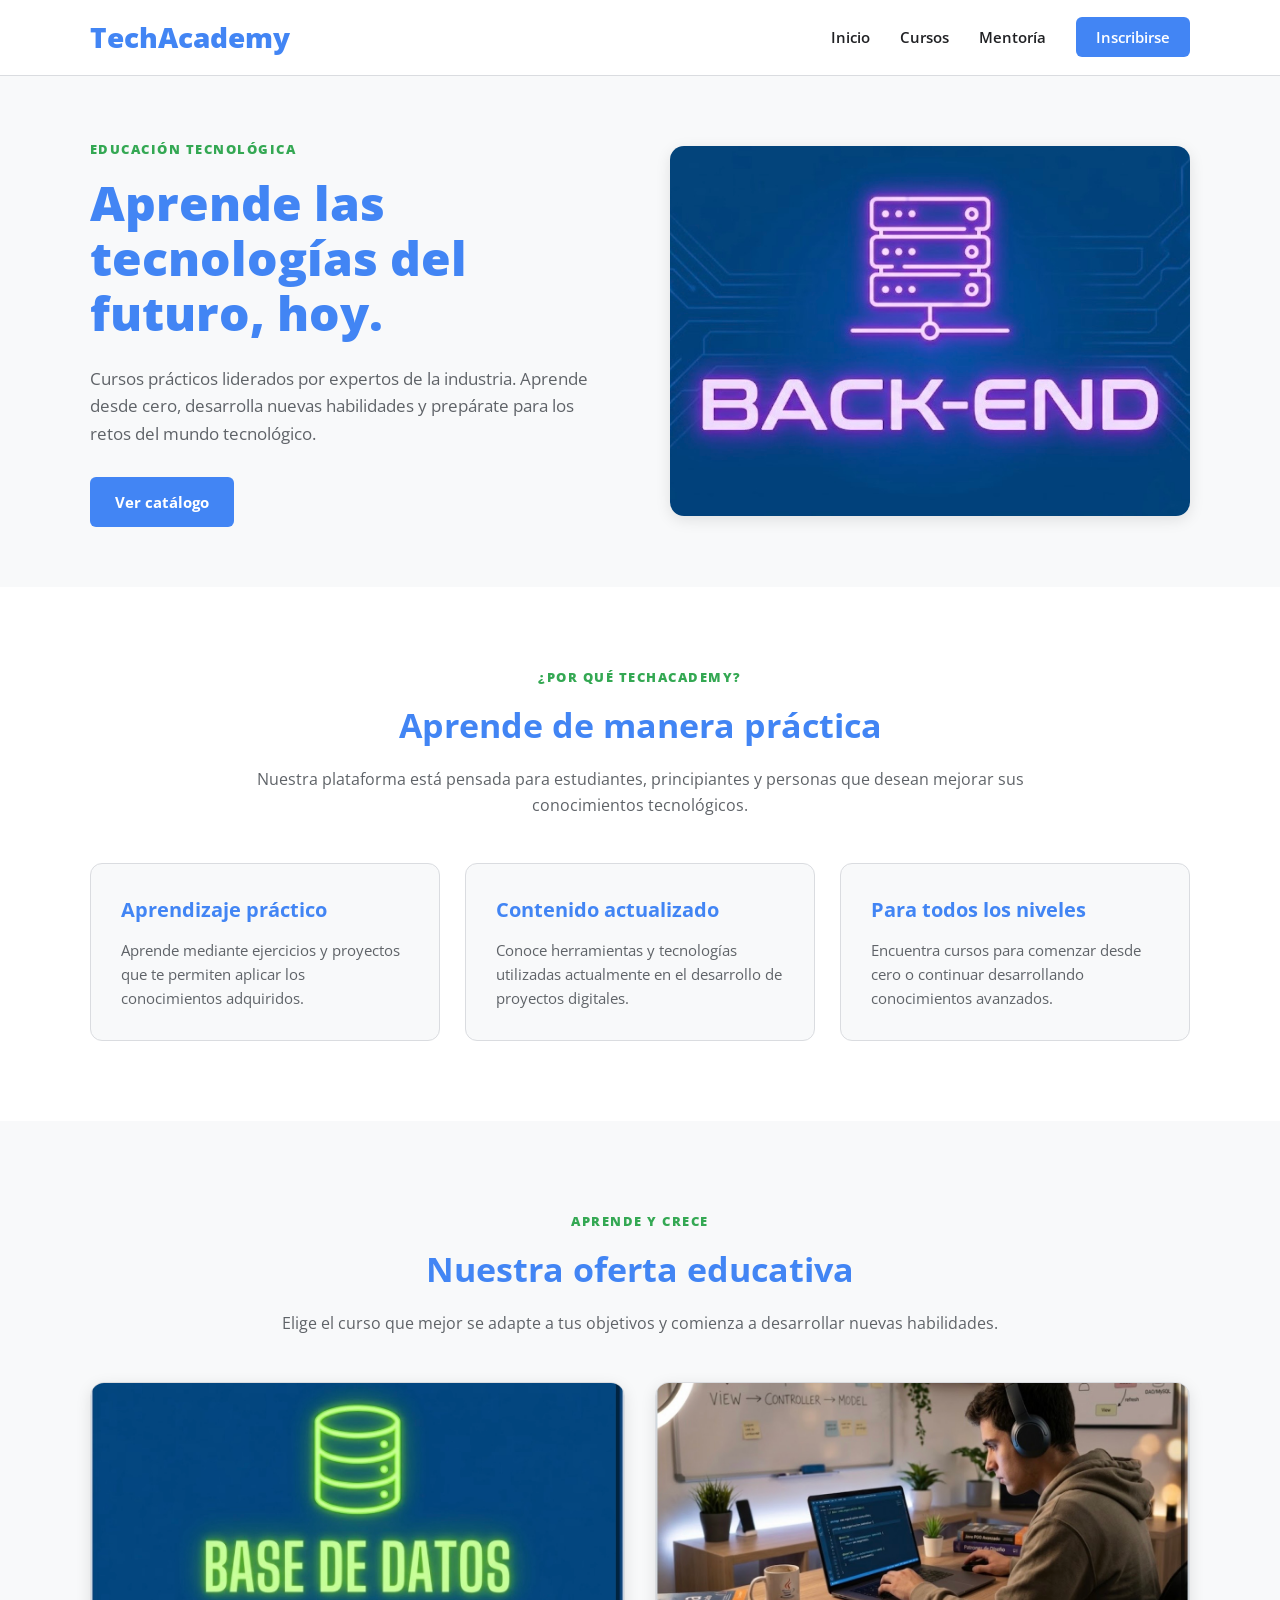
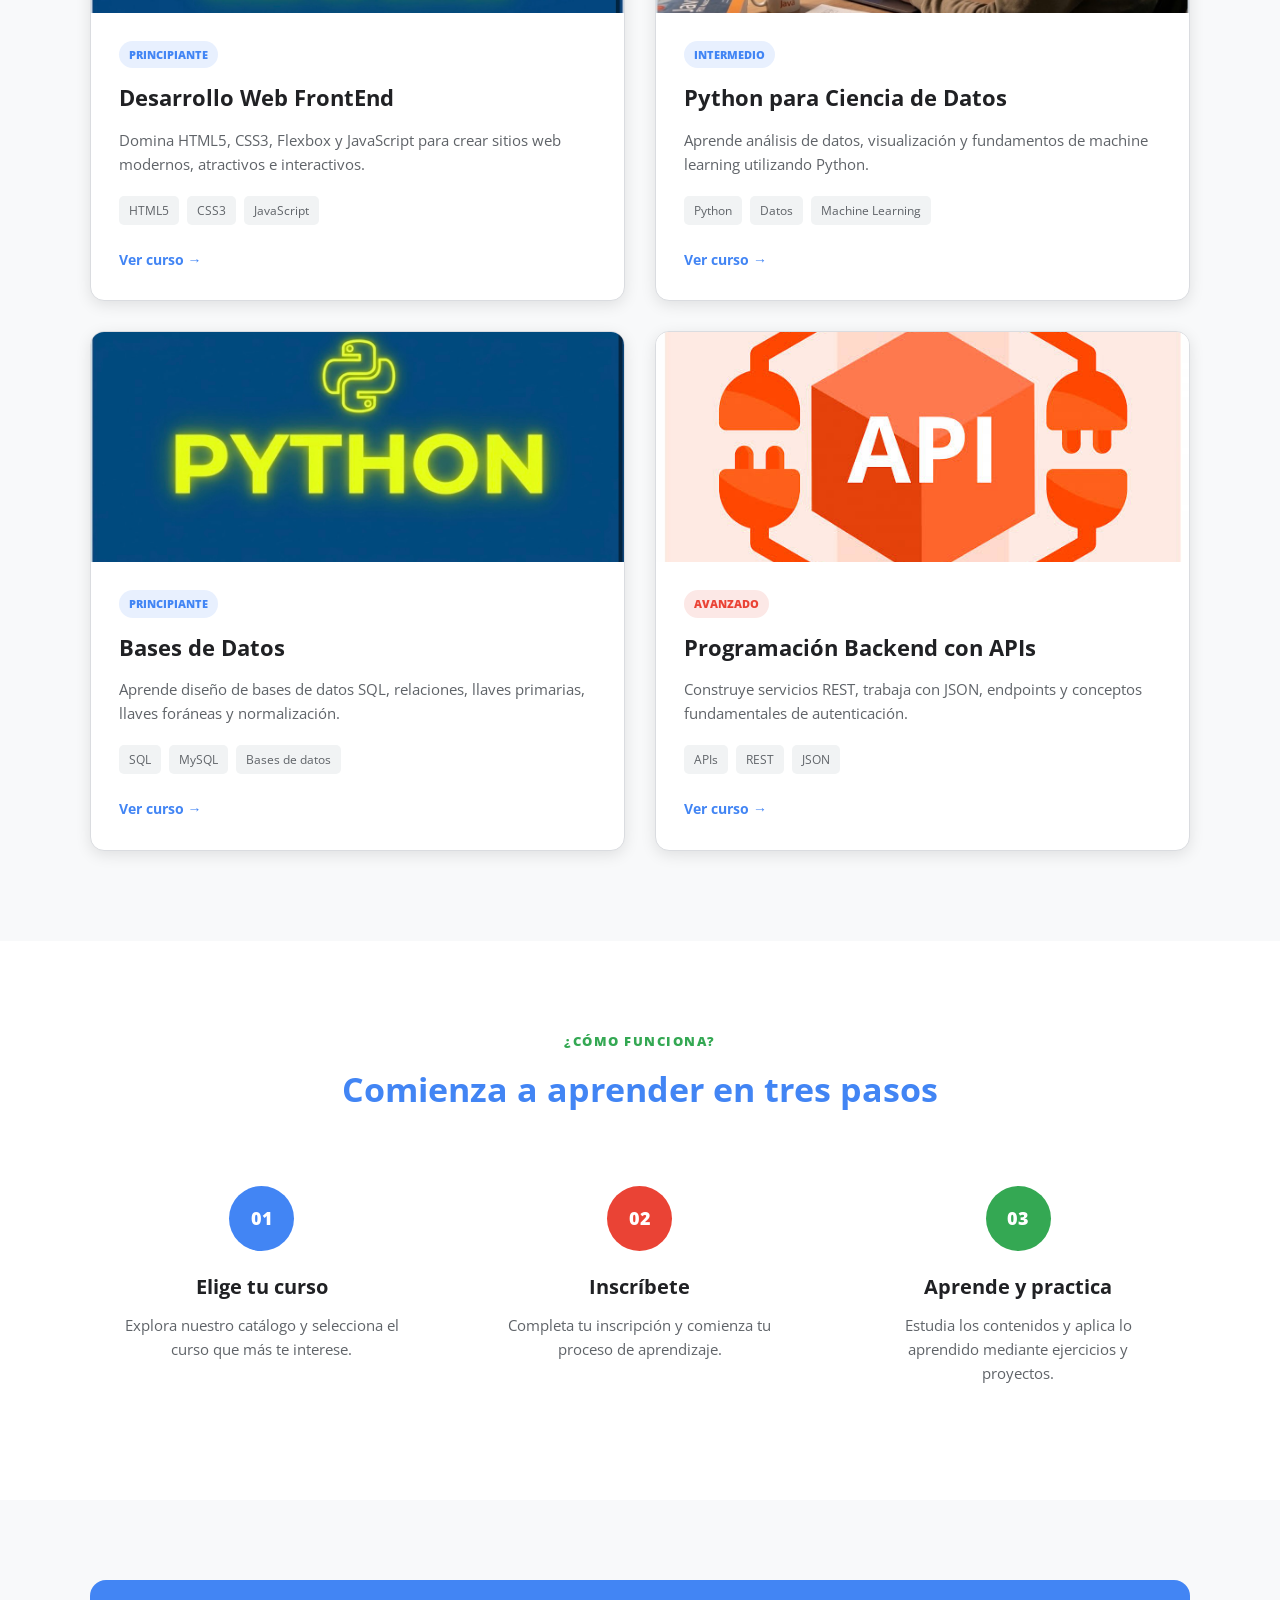
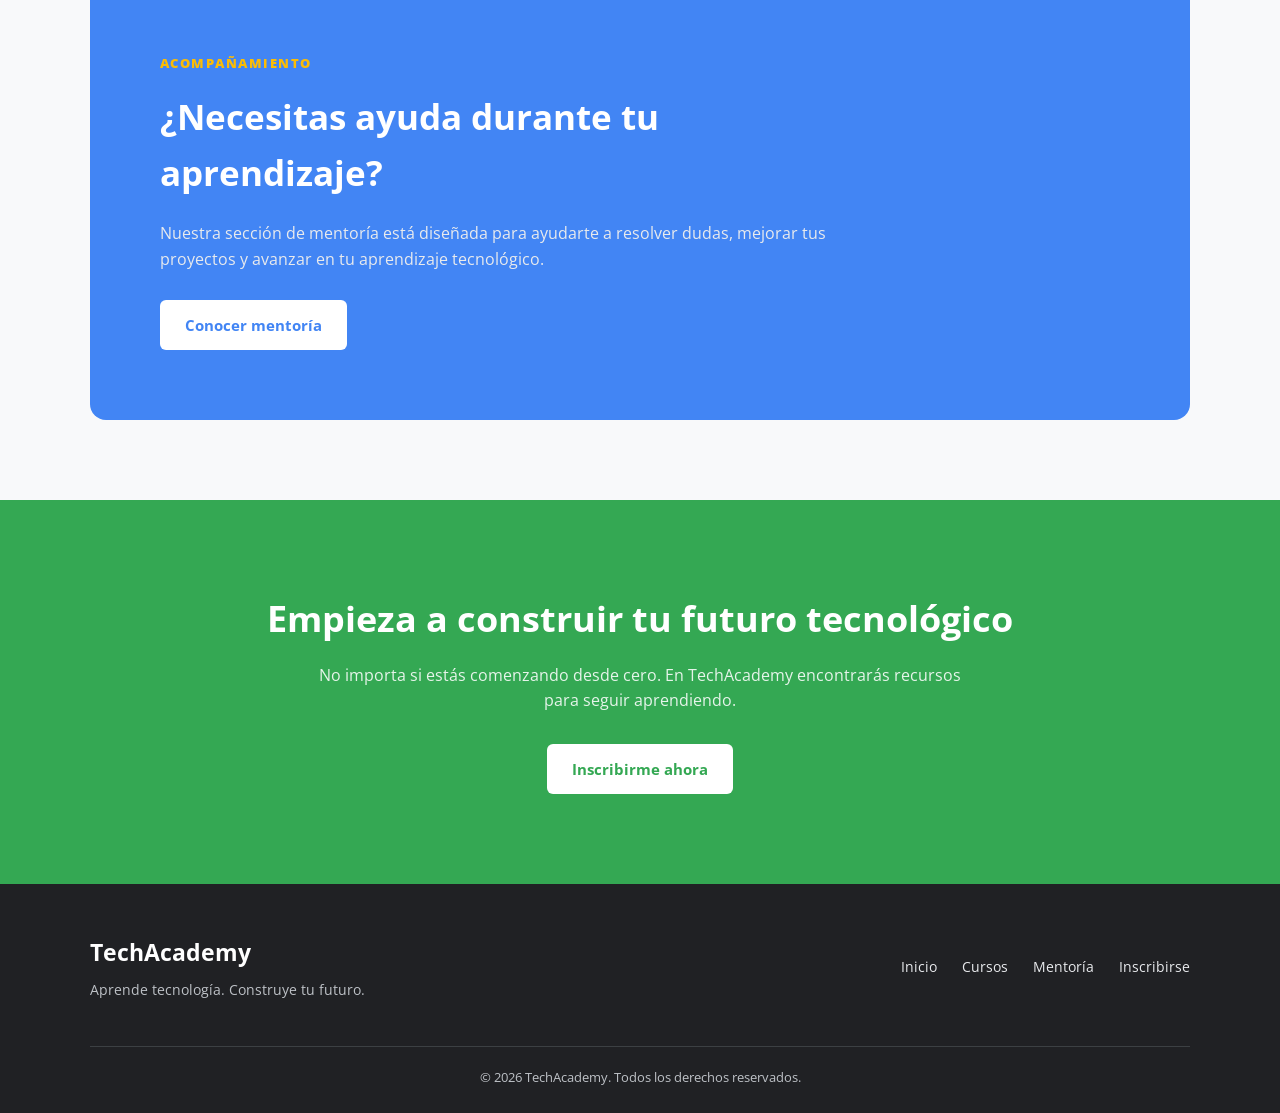
<file: index.html>
<!DOCTYPE html>
<html lang="es">

<head>

    <meta charset="UTF-8">

    <meta name="viewport" content="width=device-width, initial-scale=1.0">

    <title>TechAcademy</title>

    <!-- CSS -->
    <link rel="stylesheet" href="./css/miEstilo.css">

    <!-- Fuente Open Sans -->
    <link rel="preconnect" href="https://fonts.googleapis.com">
    <link rel="preconnect" href="https://fonts.gstatic.com" crossorigin>

    <link
        href="https://fonts.googleapis.com/css2?family=Open+Sans:wght@400;600;700;800&display=swap"
        rel="stylesheet"
    >

</head>


<body>


    <header>

        <div class="logo">

            <h1>TechAcademy</h1>

        </div>


        <nav>

            <ul>

                <li>
                    <a href="index.html">
                        Inicio
                    </a>
                </li>

                <li>
                    <a href="cursos.html">
                        Cursos
                    </a>
                </li>

                <li>
                    <a href="mentoria.html">
                        Mentoría
                    </a>
                </li>

                <li>
                    <a href="inscripcion.html" class="btn-inscribirse">
                        Inscribirse
                    </a>
                </li>

            </ul>

        </nav>

    </header>



    <main>


      
        <section class="hero">


            <div class="hero-texto">

                <span class="etiqueta">
                    EDUCACIÓN TECNOLÓGICA
                </span>


                <h2>
                    Aprende las tecnologías del futuro, hoy.
                </h2>


                <p>
                    Cursos prácticos liderados por expertos de la industria.
                    Aprende desde cero, desarrolla nuevas habilidades y
                    prepárate para los retos del mundo tecnológico.
                </p>


                <a href="#catalogo" class="btn-principal">
                    Ver catálogo
                </a>

            </div>



            <div class="hero-imagen">

                <img
                    src="Images/img1.jpeg"
                    alt="Estudiante programando"
                >

            </div>


        </section>


        <section class="informacion">


            <div class="titulo-seccion">

                <span>
                    ¿POR QUÉ TECHACADEMY?
                </span>

                <h2>
                    Aprende de manera práctica
                </h2>

                <p>
                    Nuestra plataforma está pensada para estudiantes,
                    principiantes y personas que desean mejorar sus
                    conocimientos tecnológicos.
                </p>

            </div>



            <div class="informacion-grid">


                <article class="informacion-card">

                    <h3>
                        Aprendizaje práctico
                    </h3>

                    <p>
                        Aprende mediante ejercicios y proyectos que te
                        permiten aplicar los conocimientos adquiridos.
                    </p>

                </article>



                <article class="informacion-card">

                    <h3>
                        Contenido actualizado
                    </h3>

                    <p>
                        Conoce herramientas y tecnologías utilizadas
                        actualmente en el desarrollo de proyectos digitales.
                    </p>

                </article>



                <article class="informacion-card">

                    <h3>
                        Para todos los niveles
                    </h3>

                    <p>
                        Encuentra cursos para comenzar desde cero o
                        continuar desarrollando conocimientos avanzados.
                    </p>

                </article>


            </div>


        </section>


        <section id="catalogo">


            <div class="titulo-seccion">

                <span>
                    APRENDE Y CRECE
                </span>


                <h2>
                    Nuestra oferta educativa
                </h2>


                <p>
                    Elige el curso que mejor se adapte a tus objetivos
                    y comienza a desarrollar nuevas habilidades.
                </p>

            </div>



            <div class="cursos">



                <article class="curso">


                    <img
                        src="Images/img2.jpeg"
                        alt="Desarrollo web FrontEnd"
                    >


                    <div class="curso-contenido">


                        <span class="nivel">
                            PRINCIPIANTE
                        </span>


                        <h3>
                            Desarrollo Web FrontEnd
                        </h3>


                        <p>
                            Domina HTML5, CSS3, Flexbox y JavaScript
                            para crear sitios web modernos, atractivos
                            e interactivos.
                        </p>


                        <div class="curso-datos">

                            <span>
                                HTML5
                            </span>

                            <span>
                                CSS3
                            </span>

                            <span>
                                JavaScript
                            </span>

                        </div>


                        <a
                            href="cursos.html"
                            class="ver-curso"
                        >
                            Ver curso →
                        </a>


                    </div>


                </article>


                <article class="curso">


                    <img
                        src="Images/img3.jpeg"
                        alt="Python para ciencia de datos"
                    >


                    <div class="curso-contenido">


                        <span class="nivel">
                            INTERMEDIO
                        </span>


                        <h3>
                            Python para Ciencia de Datos
                        </h3>


                        <p>
                            Aprende análisis de datos, visualización
                            y fundamentos de machine learning utilizando
                            Python.
                        </p>


                        <div class="curso-datos">

                            <span>
                                Python
                            </span>

                            <span>
                                Datos
                            </span>

                            <span>
                                Machine Learning
                            </span>

                        </div>


                        <a
                            href="cursos.html"
                            class="ver-curso"
                        >
                            Ver curso →
                        </a>


                    </div>


                </article>


                <article class="curso">


                    <img
                        src="Images/img4.jpeg"
                        alt="Bases de datos"
                    >


                    <div class="curso-contenido">


                        <span class="nivel">
                            PRINCIPIANTE
                        </span>


                        <h3>
                            Bases de Datos
                        </h3>


                        <p>
                            Aprende diseño de bases de datos SQL,
                            relaciones, llaves primarias, llaves
                            foráneas y normalización.
                        </p>


                        <div class="curso-datos">

                            <span>
                                SQL
                            </span>

                            <span>
                                MySQL
                            </span>

                            <span>
                                Bases de datos
                            </span>

                        </div>


                        <a
                            href="cursos.html"
                            class="ver-curso"
                        >
                            Ver curso →
                        </a>


                    </div>


                </article>

                <article class="curso">


                    <img
                        src="Images/img5.jpeg"
                        alt="Programación Backend con APIs"
                    >


                    <div class="curso-contenido">


                        <span class="nivel avanzado">
                            AVANZADO
                        </span>


                        <h3>
                            Programación Backend con APIs
                        </h3>


                        <p>
                            Construye servicios REST, trabaja con
                            JSON, endpoints y conceptos fundamentales
                            de autenticación.
                        </p>


                        <div class="curso-datos">

                            <span>
                                APIs
                            </span>

                            <span>
                                REST
                            </span>

                            <span>
                                JSON
                            </span>

                        </div>


                        <a
                            href="cursos.html"
                            class="ver-curso"
                        >
                            Ver curso →
                        </a>


                    </div>


                </article>


            </div>


        </section>

        <section class="como-funciona">


            <div class="titulo-seccion">

                <span>
                    ¿CÓMO FUNCIONA?
                </span>

                <h2>
                    Comienza a aprender en tres pasos
                </h2>

            </div>



            <div class="pasos">


                <div class="paso">

                    <div class="numero">
                        01
                    </div>

                    <h3>
                        Elige tu curso
                    </h3>

                    <p>
                        Explora nuestro catálogo y selecciona
                        el curso que más te interese.
                    </p>

                </div>



                <div class="paso">

                    <div class="numero">
                        02
                    </div>

                    <h3>
                        Inscríbete
                    </h3>

                    <p>
                        Completa tu inscripción y comienza
                        tu proceso de aprendizaje.
                    </p>

                </div>



                <div class="paso">

                    <div class="numero">
                        03
                    </div>

                    <h3>
                        Aprende y practica
                    </h3>

                    <p>
                        Estudia los contenidos y aplica lo aprendido
                        mediante ejercicios y proyectos.
                    </p>

                </div>


            </div>


        </section>

        <section class="seccion-mentoria">


            <div>

                <span class="etiqueta">
                    ACOMPAÑAMIENTO
                </span>


                <h2>
                    ¿Necesitas ayuda durante tu aprendizaje?
                </h2>


                <p>
                    Nuestra sección de mentoría está diseñada para
                    ayudarte a resolver dudas, mejorar tus proyectos
                    y avanzar en tu aprendizaje tecnológico.
                </p>


                <a
                    href="mentoria.html"
                    class="btn-principal"
                >
                    Conocer mentoría
                </a>

            </div>


        </section>

        <section class="llamada-accion">


            <h2>
                Empieza a construir tu futuro tecnológico
            </h2>


            <p>
                No importa si estás comenzando desde cero.
                En TechAcademy encontrarás recursos para seguir aprendiendo.
            </p>


            <a
                href="inscripcion.html"
                class="btn-principal"
            >
                Inscribirme ahora
            </a>


        </section>


    </main>
 

    <footer>


        <div>

            <h3>
                TechAcademy
            </h3>


            <p>
                Aprende tecnología. Construye tu futuro.
            </p>

        </div>


        <div class="footer-enlaces">

            <a href="index.html">
                Inicio
            </a>

            <a href="cursos.html">
                Cursos
            </a>

            <a href="mentoria.html">
                Mentoría
            </a>

            <a href="inscripcion.html">
                Inscribirse
            </a>

        </div>


        <p class="copyright">
            © 2026 TechAcademy. Todos los derechos reservados.
        </p>


    </footer>


</body>

</html>
</file>
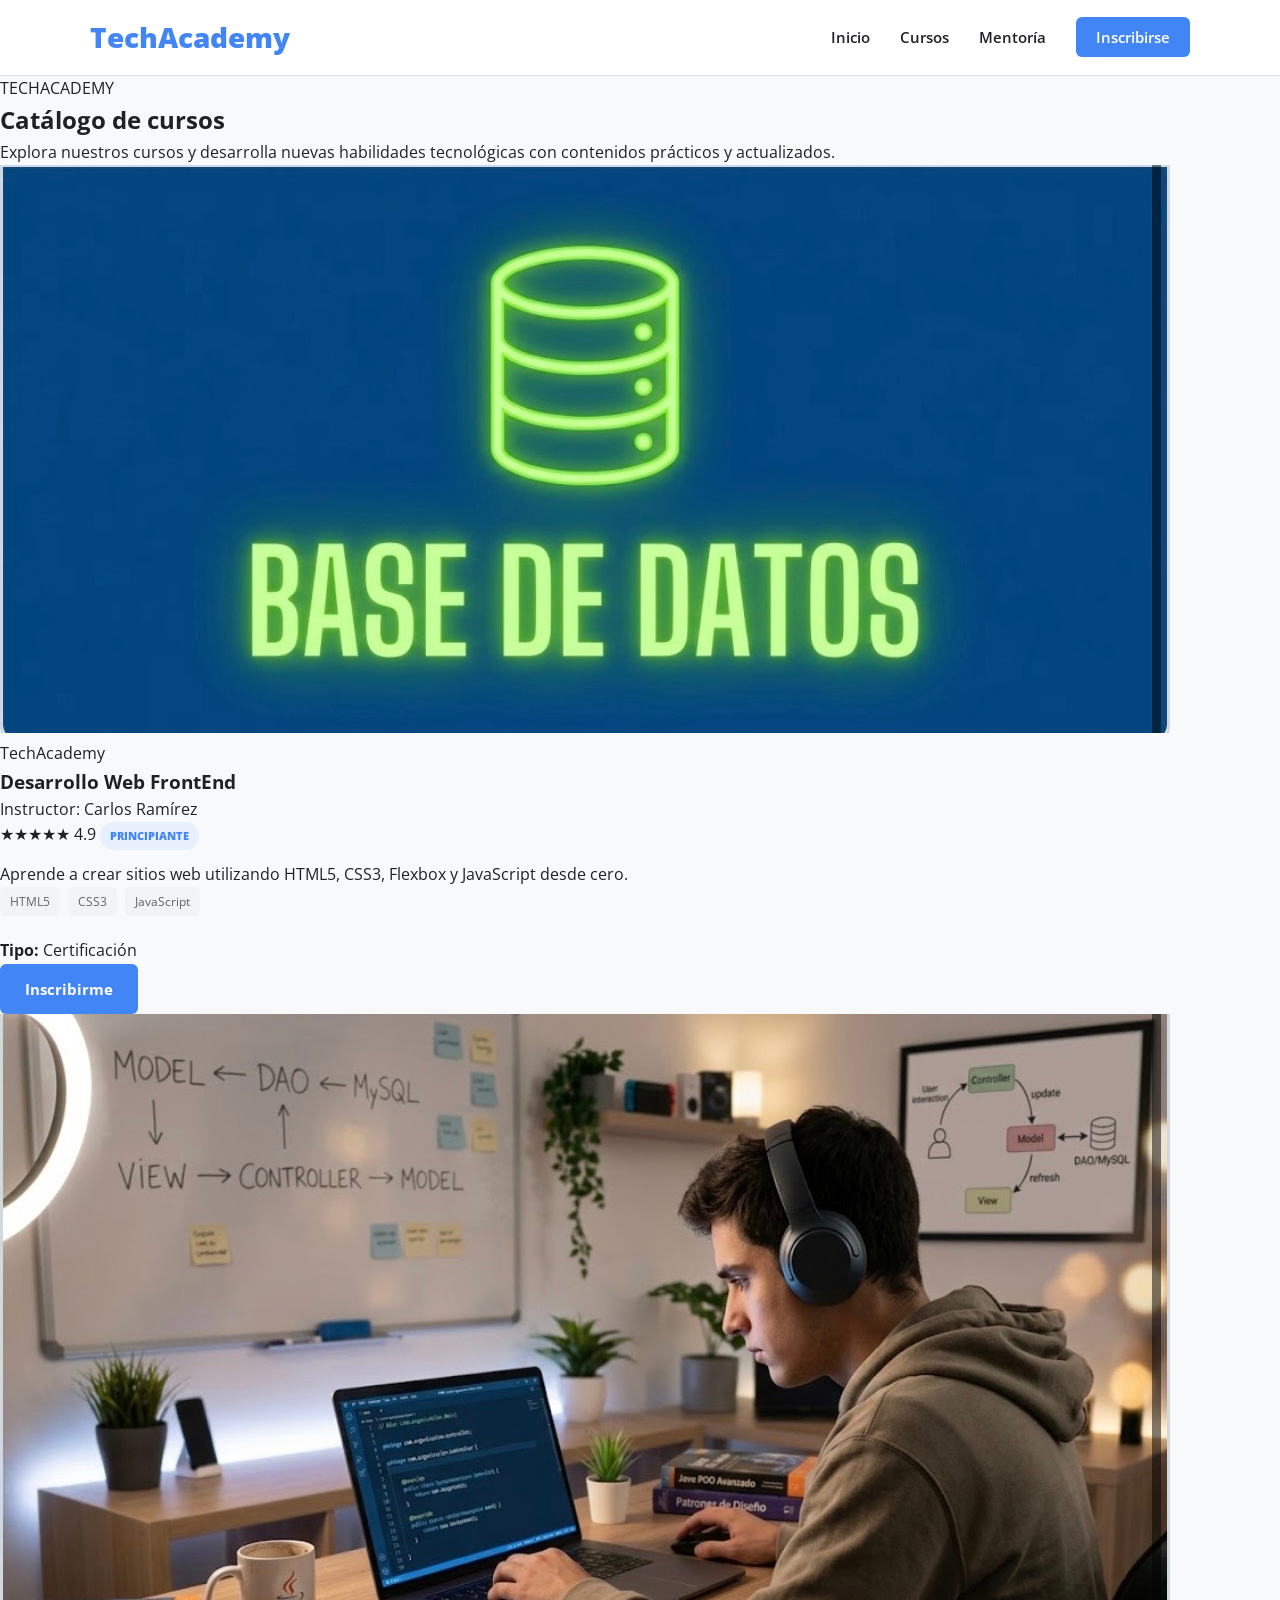
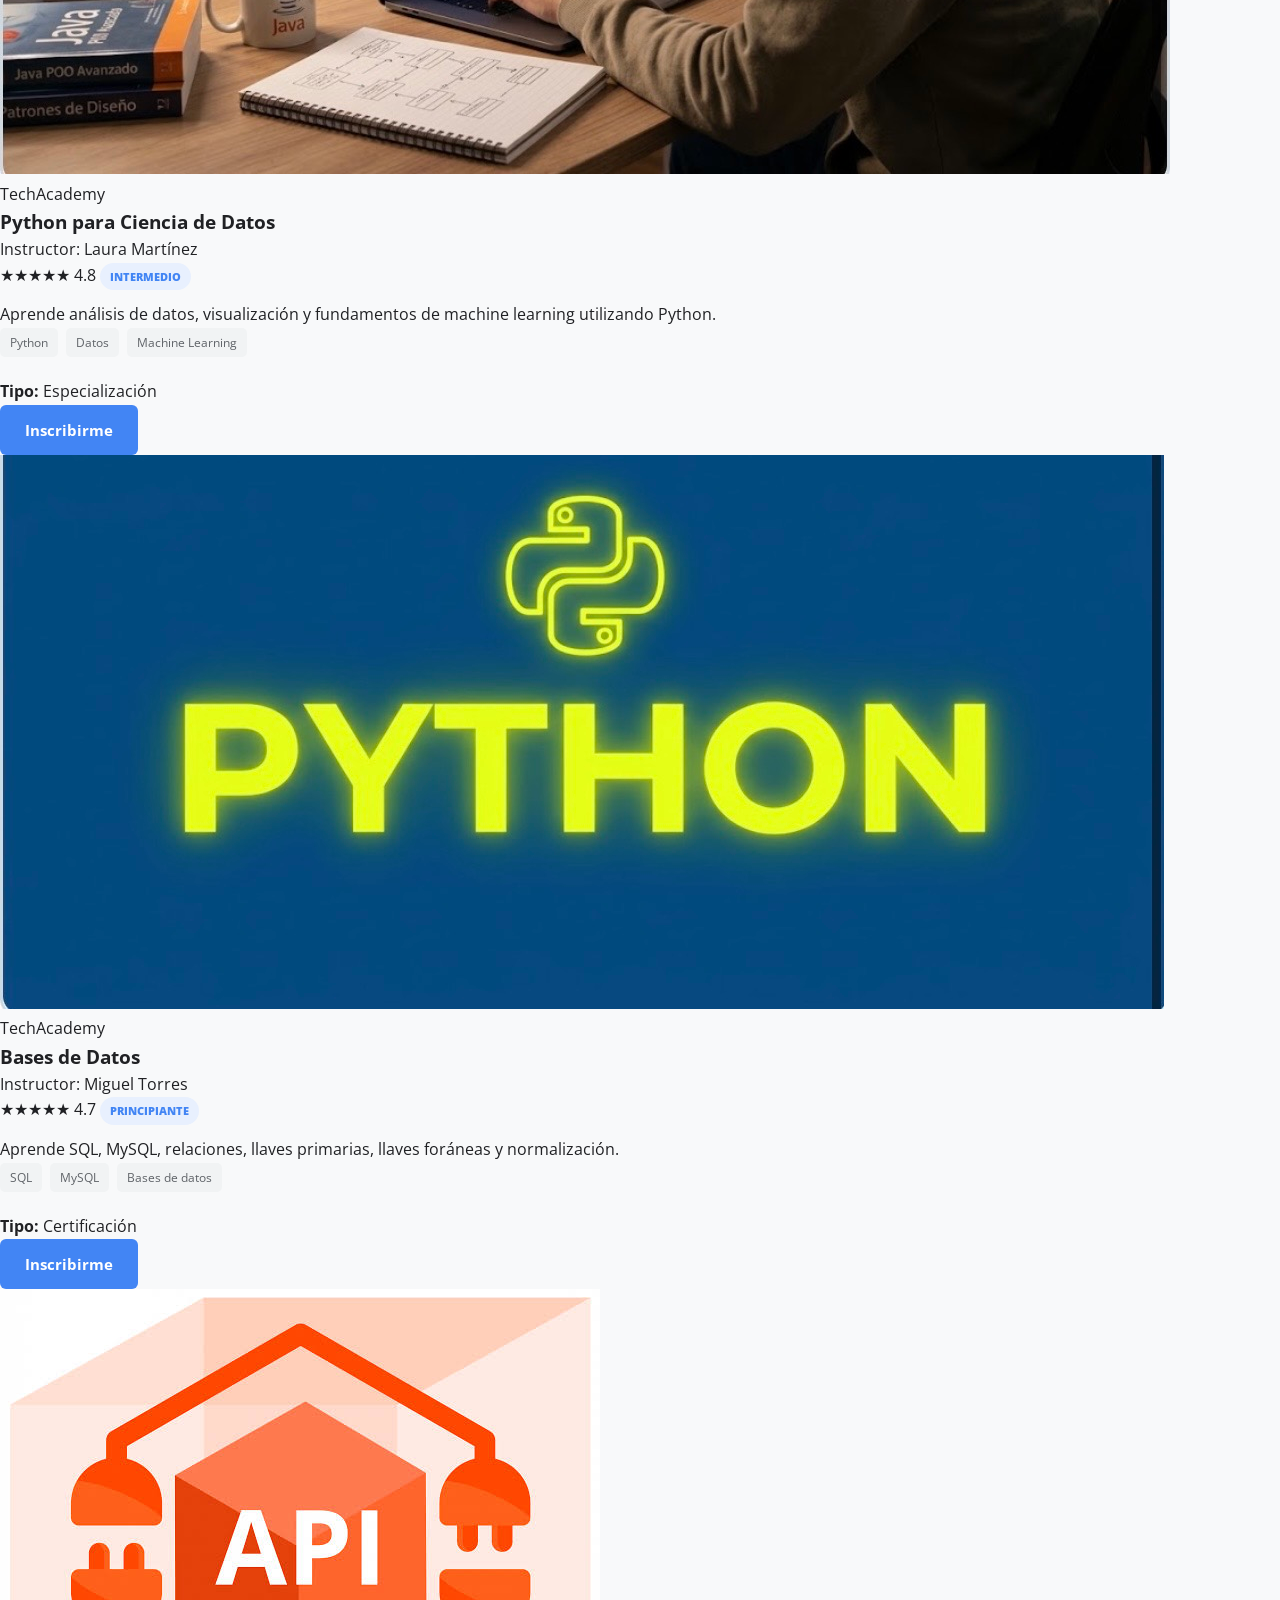
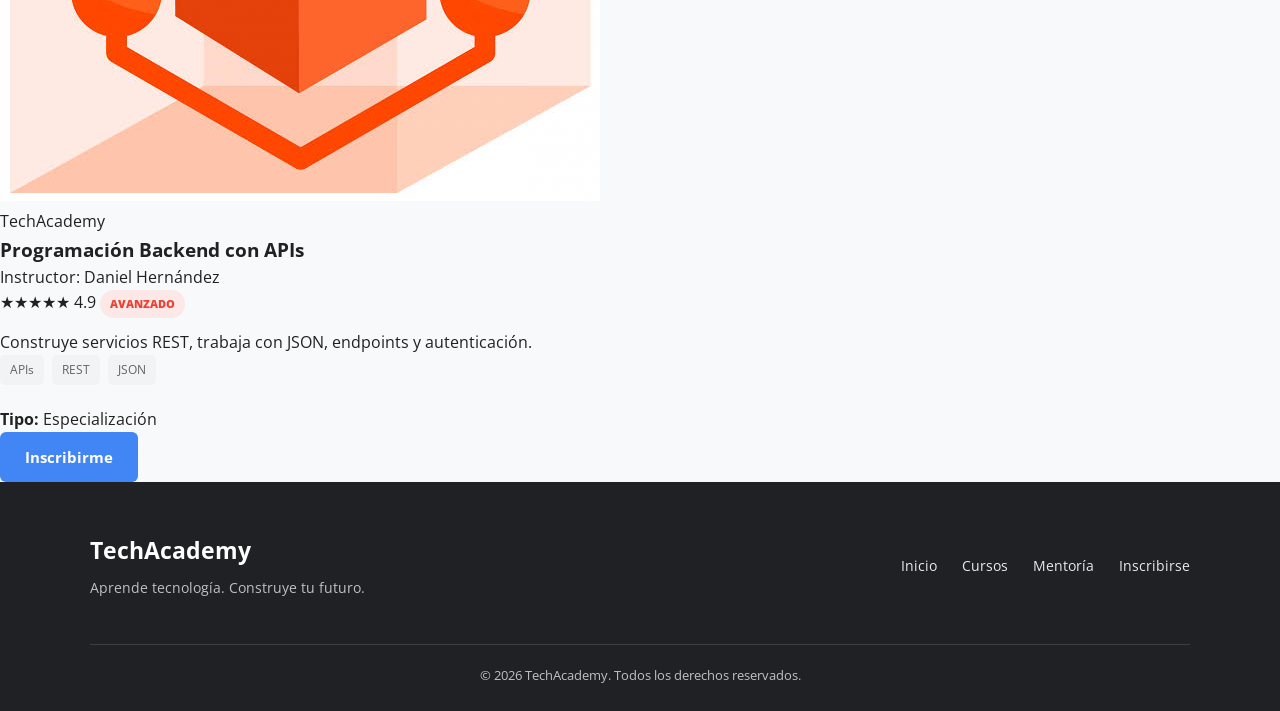
<file: cursos.html>
<!DOCTYPE html>
<html lang="es">

<head>

    <meta charset="UTF-8">

    <meta name="viewport" content="width=device-width, initial-scale=1.0">

    <title>Cursos | TechAcademy</title>

    <link rel="stylesheet" href="./css/miEstilo.css">

    <link rel="preconnect" href="https://fonts.googleapis.com">
    <link rel="preconnect" href="https://fonts.gstatic.com" crossorigin>

    <link
        href="https://fonts.googleapis.com/css2?family=Open+Sans:wght@400;600;700;800&display=swap"
        rel="stylesheet"
    >

</head>


<body>


    
    <header>

        <div class="logo">

            <h1>TechAcademy</h1>

        </div>


        <nav>

            <ul>

                <li>
                    <a href="index.html">
                        Inicio
                    </a>
                </li>

                <li>
                    <a href="cursos.html">
                        Cursos
                    </a>
                </li>

                <li>
                    <a href="mentoria.html">
                        Mentoría
                    </a>
                </li>

                <li>
                    <a href="inscripcion.html" class="btn-inscribirse">
                        Inscribirse
                    </a>
                </li>

            </ul>

        </nav>

    </header>



   

    <main>


        <section class="pagina-titulo">

            <span>
                TECHACADEMY
            </span>

            <h2>
                Catálogo de cursos
            </h2>

            <p>
                Explora nuestros cursos y desarrolla nuevas habilidades
                tecnológicas con contenidos prácticos y actualizados.
            </p>

        </section>



        <section class="catalogo-cursos">


          

            <article class="curso-detalle">

                <img
                    src="Images/img2.jpeg"
                    alt="Curso de Desarrollo Web FrontEnd"
                >


                <div class="curso-detalle-contenido">

                    <span class="institucion">
                        TechAcademy
                    </span>

                    <h3>
                        Desarrollo Web FrontEnd
                    </h3>

                    <p class="instructor">
                        Instructor: Carlos Ramírez
                    </p>


                    <div class="calificacion">

                        <span class="estrellas">
                            ★★★★★
                        </span>

                        <span>
                            4.9
                        </span>

                        <span class="nivel">
                            PRINCIPIANTE
                        </span>

                    </div>


                    <p>
                        Aprende a crear sitios web utilizando HTML5,
                        CSS3, Flexbox y JavaScript desde cero.
                    </p>


                    <div class="curso-datos">

                        <span>
                            HTML5
                        </span>

                        <span>
                            CSS3
                        </span>

                        <span>
                            JavaScript
                        </span>

                    </div>


                    <div class="tipo-curso">

                        <strong>
                            Tipo:
                        </strong>

                        Certificación

                    </div>


                    <a
                        href="inscripcion.html"
                        class="btn-principal"
                    >
                        Inscribirme
                    </a>

                </div>

            </article>



         

            <article class="curso-detalle">

                <img
                    src="Images/img3.jpeg"
                    alt="Curso de Python para Ciencia de Datos"
                >


                <div class="curso-detalle-contenido">

                    <span class="institucion">
                        TechAcademy
                    </span>

                    <h3>
                        Python para Ciencia de Datos
                    </h3>

                    <p class="instructor">
                        Instructor: Laura Martínez
                    </p>


                    <div class="calificacion">

                        <span class="estrellas">
                            ★★★★★
                        </span>

                        <span>
                            4.8
                        </span>

                        <span class="nivel">
                            INTERMEDIO
                        </span>

                    </div>


                    <p>
                        Aprende análisis de datos, visualización y
                        fundamentos de machine learning utilizando Python.
                    </p>


                    <div class="curso-datos">

                        <span>
                            Python
                        </span>

                        <span>
                            Datos
                        </span>

                        <span>
                            Machine Learning
                        </span>

                    </div>


                    <div class="tipo-curso">

                        <strong>
                            Tipo:
                        </strong>

                        Especialización

                    </div>


                    <a
                        href="inscripcion.html"
                        class="btn-principal"
                    >
                        Inscribirme
                    </a>

                </div>

            </article>



          

            <article class="curso-detalle">

                <img
                    src="Images/img4.jpeg"
                    alt="Curso de Bases de Datos"
                >


                <div class="curso-detalle-contenido">

                    <span class="institucion">
                        TechAcademy
                    </span>

                    <h3>
                        Bases de Datos
                    </h3>

                    <p class="instructor">
                        Instructor: Miguel Torres
                    </p>


                    <div class="calificacion">

                        <span class="estrellas">
                            ★★★★★
                        </span>

                        <span>
                            4.7
                        </span>

                        <span class="nivel">
                            PRINCIPIANTE
                        </span>

                    </div>


                    <p>
                        Aprende SQL, MySQL, relaciones, llaves primarias,
                        llaves foráneas y normalización.
                    </p>


                    <div class="curso-datos">

                        <span>
                            SQL
                        </span>

                        <span>
                            MySQL
                        </span>

                        <span>
                            Bases de datos
                        </span>

                    </div>


                    <div class="tipo-curso">

                        <strong>
                            Tipo:
                        </strong>

                        Certificación

                    </div>


                    <a
                        href="inscripcion.html"
                        class="btn-principal"
                    >
                        Inscribirme
                    </a>

                </div>

            </article>



            <!-- CURSO 4 -->

            <article class="curso-detalle">

                <img
                    src="Images/img5.jpeg"
                    alt="Curso de Programación Backend"
                >


                <div class="curso-detalle-contenido">

                    <span class="institucion">
                        TechAcademy
                    </span>

                    <h3>
                        Programación Backend con APIs
                    </h3>

                    <p class="instructor">
                        Instructor: Daniel Hernández
                    </p>


                    <div class="calificacion">

                        <span class="estrellas">
                            ★★★★★
                        </span>

                        <span>
                            4.9
                        </span>

                        <span class="nivel avanzado">
                            AVANZADO
                        </span>

                    </div>


                    <p>
                        Construye servicios REST, trabaja con JSON,
                        endpoints y autenticación.
                    </p>


                    <div class="curso-datos">

                        <span>
                            APIs
                        </span>

                        <span>
                            REST
                        </span>

                        <span>
                            JSON
                        </span>

                    </div>


                    <div class="tipo-curso">

                        <strong>
                            Tipo:
                        </strong>

                        Especialización

                    </div>


                    <a
                        href="inscripcion.html"
                        class="btn-principal"
                    >
                        Inscribirme
                    </a>

                </div>

            </article>


        </section>

    </main>



    <!-- FOOTER -->
    <footer>

        <div>

            <h3>
                TechAcademy
            </h3>

            <p>
                Aprende tecnología. Construye tu futuro.
            </p>

        </div>


        <div class="footer-enlaces">

            <a href="index.html">
                Inicio
            </a>

            <a href="cursos.html">
                Cursos
            </a>

            <a href="mentoria.html">
                Mentoría
            </a>

            <a href="inscripcion.html">
                Inscribirse
            </a>

        </div>


        <p class="copyright">
            © 2026 TechAcademy. Todos los derechos reservados.
        </p>

    </footer>


</body>
</html>
</file>
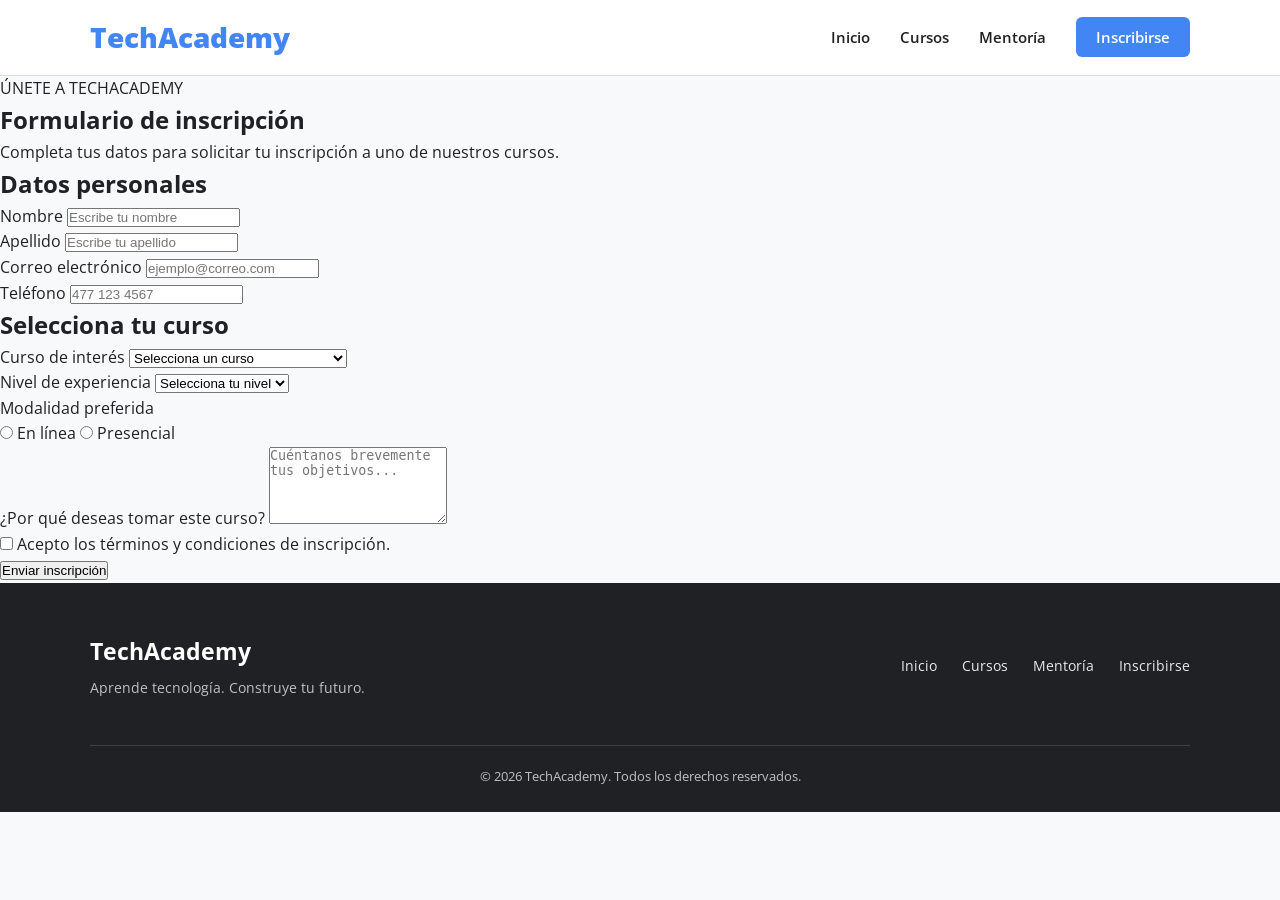
<file: inscripcion.html>
<!DOCTYPE html>
<html lang="es">

<head>

    <meta charset="UTF-8">

    <meta name="viewport" content="width=device-width, initial-scale=1.0">

    <title>Inscripción | TechAcademy</title>

    <link rel="stylesheet" href="./css/miEstilo.css">

    <link rel="preconnect" href="https://fonts.googleapis.com">
    <link rel="preconnect" href="https://fonts.gstatic.com" crossorigin>

    <link
        href="https://fonts.googleapis.com/css2?family=Open+Sans:wght@400;600;700;800&display=swap"
        rel="stylesheet"
    >

</head>


<body>



    <header>

        <div class="logo">

            <h1>TechAcademy</h1>

        </div>


        <nav>

            <ul>

                <li>
                    <a href="index.html">
                        Inicio
                    </a>
                </li>

                <li>
                    <a href="cursos.html">
                        Cursos
                    </a>
                </li>

                <li>
                    <a href="mentoria.html">
                        Mentoría
                    </a>
                </li>

                <li>
                    <a href="inscripcion.html" class="btn-inscribirse">
                        Inscribirse
                    </a>
                </li>

            </ul>

        </nav>

    </header>



    <main>


       

        <section class="pagina-titulo">

            <span>
                ÚNETE A TECHACADEMY
            </span>

            <h2>
                Formulario de inscripción
            </h2>

            <p>
                Completa tus datos para solicitar tu inscripción
                a uno de nuestros cursos.
            </p>

        </section>



      

        <section class="formulario-seccion">


            <form
                action="#"
                method="GET"
                class="formulario"
            >


                <!-- DATOS PERSONALES -->

                <h2>
                    Datos personales
                </h2>


                <div class="form-grid">


                    <div class="campo">

                        <label for="nombre">
                            Nombre
                        </label>

                        <input
                            type="text"
                            id="nombre"
                            name="nombre"
                            placeholder="Escribe tu nombre"
                            required
                        >

                    </div>



                    <div class="campo">

                        <label for="apellido">
                            Apellido
                        </label>

                        <input
                            type="text"
                            id="apellido"
                            name="apellido"
                            placeholder="Escribe tu apellido"
                            required
                        >

                    </div>



                    <div class="campo">

                        <label for="correo">
                            Correo electrónico
                        </label>

                        <input
                            type="email"
                            id="correo"
                            name="correo"
                            placeholder="ejemplo@correo.com"
                            required
                        >

                    </div>



                    <div class="campo">

                        <label for="telefono">
                            Teléfono
                        </label>

                        <input
                            type="tel"
                            id="telefono"
                            name="telefono"
                            placeholder="477 123 4567"
                            required
                        >

                    </div>


                </div>



                

                <h2 class="form-titulo">
                    Selecciona tu curso
                </h2>


                <div class="campo">

                    <label for="curso">
                        Curso de interés
                    </label>

                    <select
                        id="curso"
                        name="curso"
                        required
                    >

                        <option value="">
                            Selecciona un curso
                        </option>

                        <option value="frontend">
                            Desarrollo Web FrontEnd
                        </option>

                        <option value="python">
                            Python para Ciencia de Datos
                        </option>

                        <option value="bases-datos">
                            Bases de Datos
                        </option>

                        <option value="backend">
                            Programación Backend con APIs
                        </option>

                    </select>

                </div>


                <div class="campo">

                    <label for="nivel">
                        Nivel de experiencia
                    </label>

                    <select
                        id="nivel"
                        name="nivel"
                        required
                    >

                        <option value="">
                            Selecciona tu nivel
                        </option>

                        <option value="principiante">
                            Principiante
                        </option>

                        <option value="intermedio">
                            Intermedio
                        </option>

                        <option value="avanzado">
                            Avanzado
                        </option>

                    </select>

                </div>


                <div class="campo">

                    <label>
                        Modalidad preferida
                    </label>


                    <div class="radio-opciones">

                        <label>

                            <input
                                type="radio"
                                name="modalidad"
                                value="en-linea"
                                required
                            >

                            En línea

                        </label>


                        <label>

                            <input
                                type="radio"
                                name="modalidad"
                                value="presencial"
                            >

                            Presencial

                        </label>

                    </div>

                </div>



                <div class="campo">

                    <label for="comentarios">
                        ¿Por qué deseas tomar este curso?
                    </label>

                    <textarea
                        id="comentarios"
                        name="comentarios"
                        rows="5"
                        placeholder="Cuéntanos brevemente tus objetivos..."
                        required
                    ></textarea>

                </div>


                <div class="checkbox">

                    <label>

                        <input
                            type="checkbox"
                            name="terminos"
                            value="acepto"
                            required
                        >

                        Acepto los términos y condiciones
                        de inscripción.

                    </label>

                </div>



                <button
                    type="submit"
                    class="btn-formulario"
                >
                    Enviar inscripción
                </button>


            </form>


        </section>


    </main>



    <footer>

        <div>

            <h3>
                TechAcademy
            </h3>

            <p>
                Aprende tecnología. Construye tu futuro.
            </p>

        </div>


        <div class="footer-enlaces">

            <a href="index.html">
                Inicio
            </a>

            <a href="cursos.html">
                Cursos
            </a>

            <a href="mentoria.html">
                Mentoría
            </a>

            <a href="inscripcion.html">
                Inscribirse
            </a>

        </div>


        <p class="copyright">
            © 2026 TechAcademy. Todos los derechos reservados.
        </p>

    </footer>


</body>

</html>
</file>
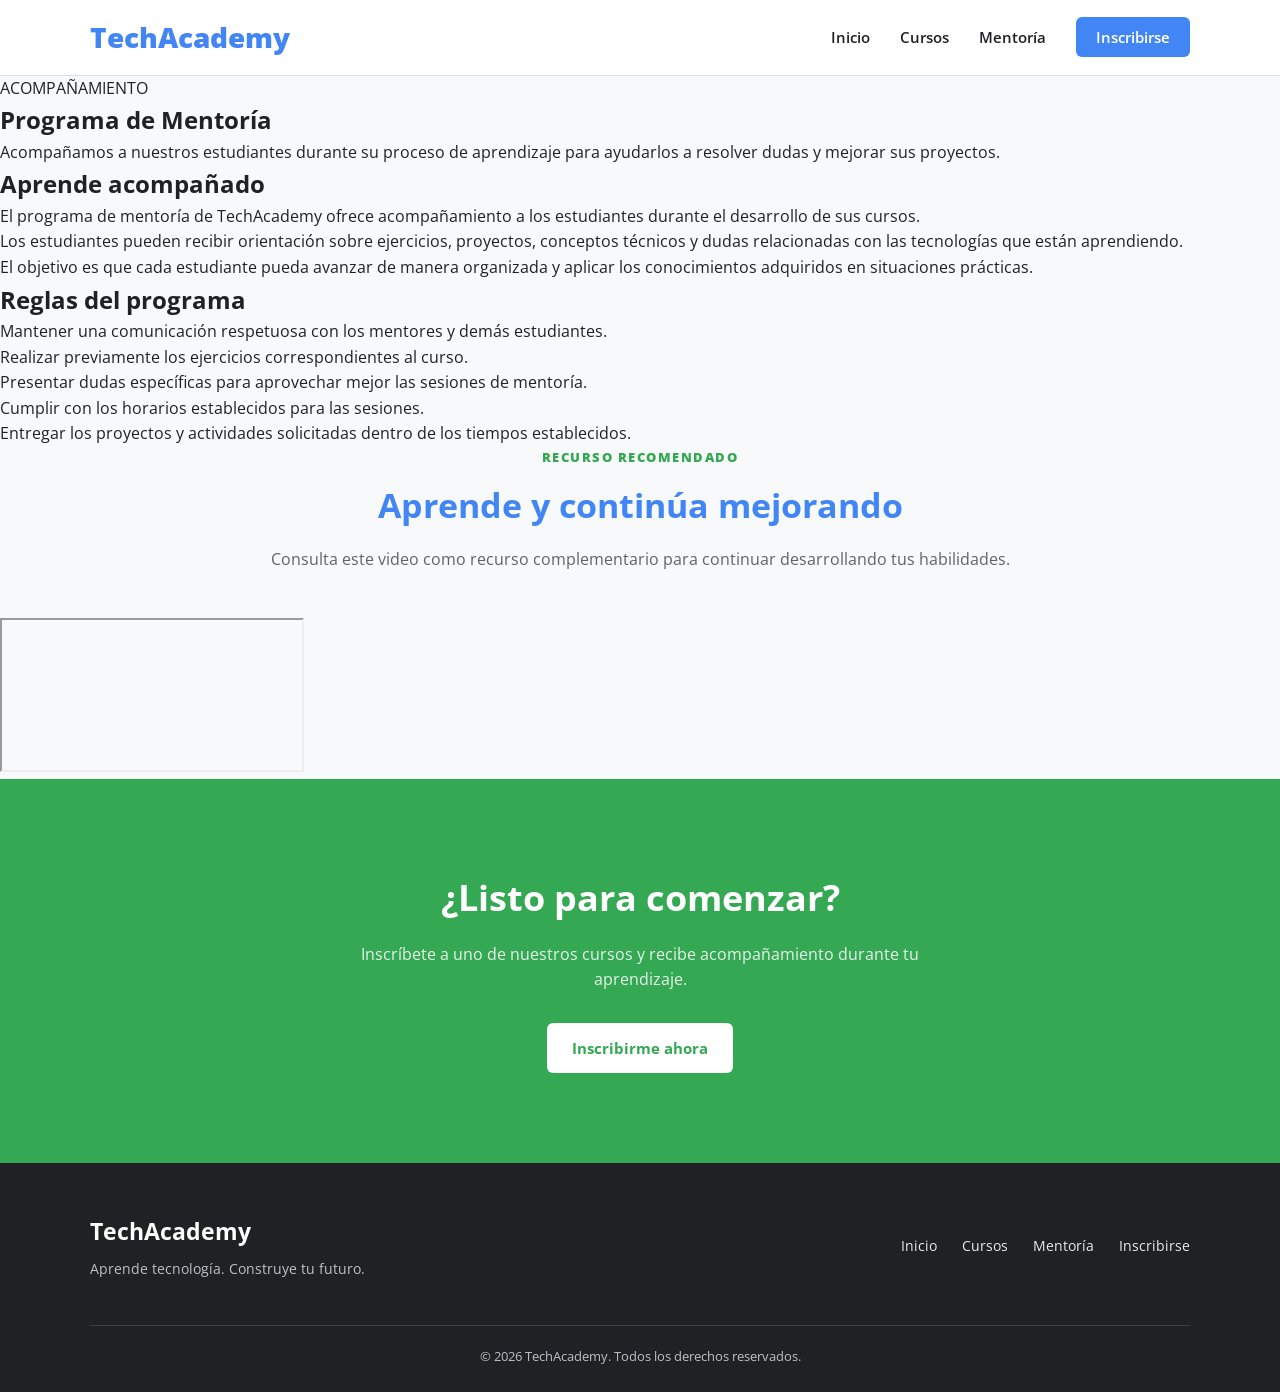
<file: mentoria.html>
<!DOCTYPE html>
<html lang="es">

<head>

    <meta charset="UTF-8">

    <meta name="viewport" content="width=device-width, initial-scale=1.0">

    <title>Mentoría | TechAcademy</title>

    <link rel="stylesheet" href="./css/miEstilo.css">

    <link rel="preconnect" href="https://fonts.googleapis.com">
    <link rel="preconnect" href="https://fonts.gstatic.com" crossorigin>

    <link
        href="https://fonts.googleapis.com/css2?family=Open+Sans:wght@400;600;700;800&display=swap"
        rel="stylesheet"
    >

</head>


<body>



    <header>

        <div class="logo">

            <h1>TechAcademy</h1>

        </div>


        <nav>

            <ul>

                <li>
                    <a href="index.html">
                        Inicio
                    </a>
                </li>

                <li>
                    <a href="cursos.html">
                        Cursos
                    </a>
                </li>

                <li>
                    <a href="mentoria.html">
                        Mentoría
                    </a>
                </li>

                <li>
                    <a href="inscripcion.html" class="btn-inscribirse">
                        Inscribirse
                    </a>
                </li>

            </ul>

        </nav>

    </header>



    <main>


        <section class="pagina-titulo">

            <span>
                ACOMPAÑAMIENTO
            </span>

            <h2>
                Programa de Mentoría
            </h2>

            <p>
                Acompañamos a nuestros estudiantes durante su proceso
                de aprendizaje para ayudarlos a resolver dudas y mejorar
                sus proyectos.
            </p>

        </section>


        <section class="mentoria-contenido">


            <div class="mentoria-texto">

                <h2>
                    Aprende acompañado
                </h2>

                <p>
                    El programa de mentoría de TechAcademy ofrece
                    acompañamiento a los estudiantes durante el desarrollo
                    de sus cursos.
                </p>

                <p>
                    Los estudiantes pueden recibir orientación sobre
                    ejercicios, proyectos, conceptos técnicos y dudas
                    relacionadas con las tecnologías que están aprendiendo.
                </p>

                <p>
                    El objetivo es que cada estudiante pueda avanzar
                    de manera organizada y aplicar los conocimientos
                    adquiridos en situaciones prácticas.
                </p>

            </div>


            <div class="reglas">

                <h2>
                    Reglas del programa
                </h2>


                <ul>

                    <li>
                        Mantener una comunicación respetuosa con los
                        mentores y demás estudiantes.
                    </li>

                    <li>
                        Realizar previamente los ejercicios correspondientes
                        al curso.
                    </li>

                    <li>
                        Presentar dudas específicas para aprovechar mejor
                        las sesiones de mentoría.
                    </li>

                    <li>
                        Cumplir con los horarios establecidos para las
                        sesiones.
                    </li>

                    <li>
                        Entregar los proyectos y actividades solicitadas
                        dentro de los tiempos establecidos.
                    </li>

                </ul>

            </div>


        </section>

        <section class="video-mentoria">

            <div class="titulo-seccion">

                <span>
                    RECURSO RECOMENDADO
                </span>

                <h2>
                    Aprende y continúa mejorando
                </h2>

                <p>
                    Consulta este video como recurso complementario
                    para continuar desarrollando tus habilidades.
                </p>

            </div>


            <div class="video">

                <iframe
                    src="https://www.youtube.com/embed/HGOBQPFzWKo"
                    title="Video educativo sobre programación"
                    allow="accelerometer; autoplay; clipboard-write; encrypted-media; gyroscope; picture-in-picture"
                    allowfullscreen>
                </iframe>

            </div>

        </section>


        <section class="llamada-accion">

            <h2>
                ¿Listo para comenzar?
            </h2>

            <p>
                Inscríbete a uno de nuestros cursos y recibe
                acompañamiento durante tu aprendizaje.
            </p>

            <a
                href="inscripcion.html"
                class="btn-principal"
            >
                Inscribirme ahora
            </a>

        </section>


    </main>


    <footer>

        <div>

            <h3>
                TechAcademy
            </h3>

            <p>
                Aprende tecnología. Construye tu futuro.
            </p>

        </div>


        <div class="footer-enlaces">

            <a href="index.html">
                Inicio
            </a>

            <a href="cursos.html">
                Cursos
            </a>

            <a href="mentoria.html">
                Mentoría
            </a>

            <a href="inscripcion.html">
                Inscribirse
            </a>

        </div>


        <p class="copyright">
            © 2026 TechAcademy. Todos los derechos reservados.
        </p>

    </footer>


</body>

</html>
</file>
<file: css/miEstilo.css>
* {
    margin: 0;
    padding: 0;
    box-sizing: border-box;
}

html {
    scroll-behavior: smooth;
}

body {
    font-family: "Open Sans", Arial, sans-serif;
    background-color: #f8f9fa;
    color: #202124;
    line-height: 1.6;
}

:root {
    --azul: #4285F4;
    --rojo: #EA4335;
    --amarillo: #FBBC05;
    --verde: #34A853;
    --verde-claro: #e6f4ea;
    --azul-claro: #e8f0fe;
    --rojo-claro: #fce8e6;
    --blanco: #ffffff;
    --borde: #dadce0;
    --sombra: 0 4px 15px rgba(0, 0, 0, 0.1);
}

header {
    width: 100%;
    background: var(--blanco);
    display: flex;
    justify-content: space-between;
    align-items: center;
    padding: 15px 7%;
    border-bottom: 1px solid var(--borde);
    position: sticky;
    top: 0;
    z-index: 1000;
}

.logo h1 {
    color: var(--azul);
    font-size: 28px;
    font-weight: 800;
}

nav ul {
    list-style: none;
    display: flex;
    align-items: center;
    gap: 30px;
}

nav a {
    text-decoration: none;
    color: #202124;
    font-size: 15px;
    font-weight: 600;
}

nav a:hover {
    color: var(--azul);
}

.btn-inscribirse {
    background-color: var(--azul);
    color: var(--blanco) !important;
    padding: 10px 20px;
    border-radius: 6px;
}

.btn-inscribirse:hover {
    background-color: #3367D6;
}

.hero {
    width: 86%;
    max-width: 1200px;
    margin: 60px auto;
    display: grid;
    grid-template-columns: 1fr 1fr;
    align-items: center;
    gap: 60px;
}

.hero-texto {
    max-width: 600px;
}

.etiqueta {
    display: inline-block;
    color: var(--verde);
    font-size: 13px;
    font-weight: 800;
    letter-spacing: 1.5px;
    margin-bottom: 15px;
}

.hero-texto h2 {
    color: var(--azul);
    font-size: 48px;
    line-height: 1.15;
    margin-bottom: 25px;
    font-weight: 800;
}

.hero-texto p {
    color: #5f6368;
    font-size: 17px;
    margin-bottom: 30px;
}

.btn-principal {
    display: inline-block;
    text-decoration: none;
    background-color: var(--azul);
    color: var(--blanco);
    padding: 13px 25px;
    border-radius: 6px;
    font-size: 15px;
    font-weight: 700;
}

.btn-principal:hover {
    background-color: #3367D6;
}

.hero-imagen img {
    width: 100%;
    height: 370px;
    object-fit: cover;
    border-radius: 14px;
    box-shadow: var(--sombra);
    display: block;
}

.titulo-seccion {
    width: 90%;
    max-width: 800px;
    margin: 0 auto 45px;
    text-align: center;
}

.titulo-seccion span {
    display: block;
    color: var(--verde);
    font-size: 13px;
    font-weight: 800;
    letter-spacing: 1.5px;
    margin-bottom: 10px;
}

.titulo-seccion h2 {
    color: var(--azul);
    font-size: 34px;
    margin-bottom: 15px;
}

.titulo-seccion p {
    color: #5f6368;
    font-size: 16px;
}

.informacion {
    background-color: var(--blanco);
    padding: 80px 7%;
}

.informacion-grid {
    max-width: 1150px;
    margin: auto;
    display: grid;
    grid-template-columns: repeat(3, 1fr);
    gap: 25px;
}

.informacion-card {
    background-color: #f8f9fa;
    padding: 30px;
    border: 1px solid var(--borde);
    border-radius: 12px;
}

.informacion-card h3 {
    color: var(--azul);
    font-size: 20px;
    margin-bottom: 12px;
}

.informacion-card p {
    color: #5f6368;
    font-size: 15px;
}

#catalogo {
    padding: 90px 7%;
    background-color: #f8f9fa;
}

.cursos {
    max-width: 1200px;
    margin: auto;
    display: grid;
    grid-template-columns: repeat(2, 1fr);
    gap: 30px;
}

.curso {
    background-color: var(--blanco);
    border: 1px solid var(--borde);
    border-radius: 14px;
    overflow: hidden;
    box-shadow: var(--sombra);
}

.curso > img {
    width: 100%;
    height: 230px;
    object-fit: cover;
    display: block;
}

.curso-contenido {
    padding: 28px;
}

.nivel {
    display: inline-block;
    background-color: var(--azul-claro);
    color: var(--azul);
    padding: 5px 10px;
    border-radius: 20px;
    font-size: 11px;
    font-weight: 800;
    margin-bottom: 12px;
}

.nivel.avanzado {
    background-color: var(--rojo-claro);
    color: var(--rojo);
}

.curso-contenido h3 {
    font-size: 22px;
    margin-bottom: 12px;
}

.curso-contenido p {
    color: #5f6368;
    font-size: 15px;
    margin-bottom: 20px;
}

.curso-datos {
    display: flex;
    flex-wrap: wrap;
    gap: 8px;
    margin-bottom: 22px;
}

.curso-datos span {
    background-color: #f1f3f4;
    color: #5f6368;
    padding: 5px 10px;
    border-radius: 5px;
    font-size: 12px;
}

.ver-curso {
    color: var(--azul);
    text-decoration: none;
    font-size: 14px;
    font-weight: 700;
}

.ver-curso:hover {
    color: var(--rojo);
}

.como-funciona {
    background-color: var(--blanco);
    padding: 90px 7%;
}

.pasos {
    max-width: 1100px;
    margin: auto;
    display: grid;
    grid-template-columns: repeat(3, 1fr);
    gap: 35px;
}

.paso {
    text-align: center;
    padding: 25px;
}

.numero {
    width: 65px;
    height: 65px;
    margin: 0 auto 20px;
    display: flex;
    align-items: center;
    justify-content: center;
    background-color: var(--azul);
    color: var(--blanco);
    border-radius: 50%;
    font-size: 18px;
    font-weight: 800;
}

.paso:nth-child(2) .numero {
    background-color: var(--rojo);
}

.paso:nth-child(3) .numero {
    background-color: var(--verde);
}

.paso h3 {
    font-size: 20px;
    margin-bottom: 10px;
}

.paso p {
    color: #5f6368;
    font-size: 15px;
}

.seccion-mentoria {
    width: 86%;
    max-width: 1150px;
    margin: 80px auto;
    padding: 70px;
    background-color: var(--azul);
    color: var(--blanco);
    border-radius: 16px;
}

.seccion-mentoria > div {
    max-width: 700px;
}

.seccion-mentoria .etiqueta {
    color: var(--amarillo);
}

.seccion-mentoria h2 {
    font-size: 35px;
    margin-bottom: 20px;
}

.seccion-mentoria p {
    color: #e8eaed;
    font-size: 16px;
    margin-bottom: 28px;
}

.seccion-mentoria .btn-principal {
    background-color: var(--blanco);
    color: var(--azul);
}

.seccion-mentoria .btn-principal:hover {
    background-color: var(--amarillo);
    color: #202124;
}

.llamada-accion {
    text-align: center;
    padding: 90px 20px;
    background-color: var(--verde);
}

.llamada-accion h2 {
    color: var(--blanco);
    font-size: 36px;
    margin-bottom: 15px;
}

.llamada-accion p {
    color: #e6f4ea;
    max-width: 650px;
    margin: 0 auto 30px;
    font-size: 16px;
}

.llamada-accion .btn-principal {
    background-color: var(--blanco);
    color: var(--verde);
}

.llamada-accion .btn-principal:hover {
    background-color: var(--azul);
    color: var(--blanco);
}

footer {
    background-color: #202124;
    color: var(--blanco);
    padding: 50px 7% 25px;
    display: grid;
    grid-template-columns: 1fr 1fr;
    gap: 30px;
}

footer h3 {
    font-size: 23px;
    margin-bottom: 8px;
}

footer p {
    color: #bdc1c6;
    font-size: 14px;
}

.footer-enlaces {
    display: flex;
    justify-content: flex-end;
    align-items: center;
    gap: 25px;
    flex-wrap: wrap;
}

.footer-enlaces a {
    color: #e8eaed;
    text-decoration: none;
    font-size: 14px;
}

.footer-enlaces a:hover {
    color: var(--azul);
}

.copyright {
    grid-column: 1 / -1;
    border-top: 1px solid #3c4043;
    padding-top: 20px;
    margin-top: 15px;
    text-align: center;
    font-size: 13px !important;
}

@media (max-width: 900px) {
    header {
        padding: 15px 4%;
    }
    nav ul {
        gap: 15px;
    }
    .hero {
        width: 92%;
        grid-template-columns: 1fr;
        gap: 35px;
        text-align: center;
    }
    .hero-texto {
        margin: auto;
    }
    .hero-texto h2 {
        font-size: 40px;
    }
    .hero-imagen img {
        height: 320px;
    }
    .informacion-grid, .cursos, .pasos {
        grid-template-columns: 1fr;
    }
    .seccion-mentoria {
        width: 92%;
        padding: 50px;
    }
}

@media (max-width: 600px) {
    header {
        flex-direction: column;
        gap: 15px;
        padding: 18px 20px;
    }
    nav ul {
        gap: 12px;
        flex-wrap: wrap;
        justify-content: center;
    }
    .hero-texto h2 {
        font-size: 32px;
    }
    .hero-imagen img {
        height: 250px;
    }
    .informacion, #catalogo, .como-funciona {
        padding: 60px 20px;
    }
    .seccion-mentoria {
        width: 92%;
        padding: 35px 25px;
    }
    .seccion-mentoria h2 {
        font-size: 28px;
    }
    .llamada-accion {
        padding: 65px 20px;
    }
    footer {
        grid-template-columns: 1fr;
        text-align: center;
    }
}
</file>
